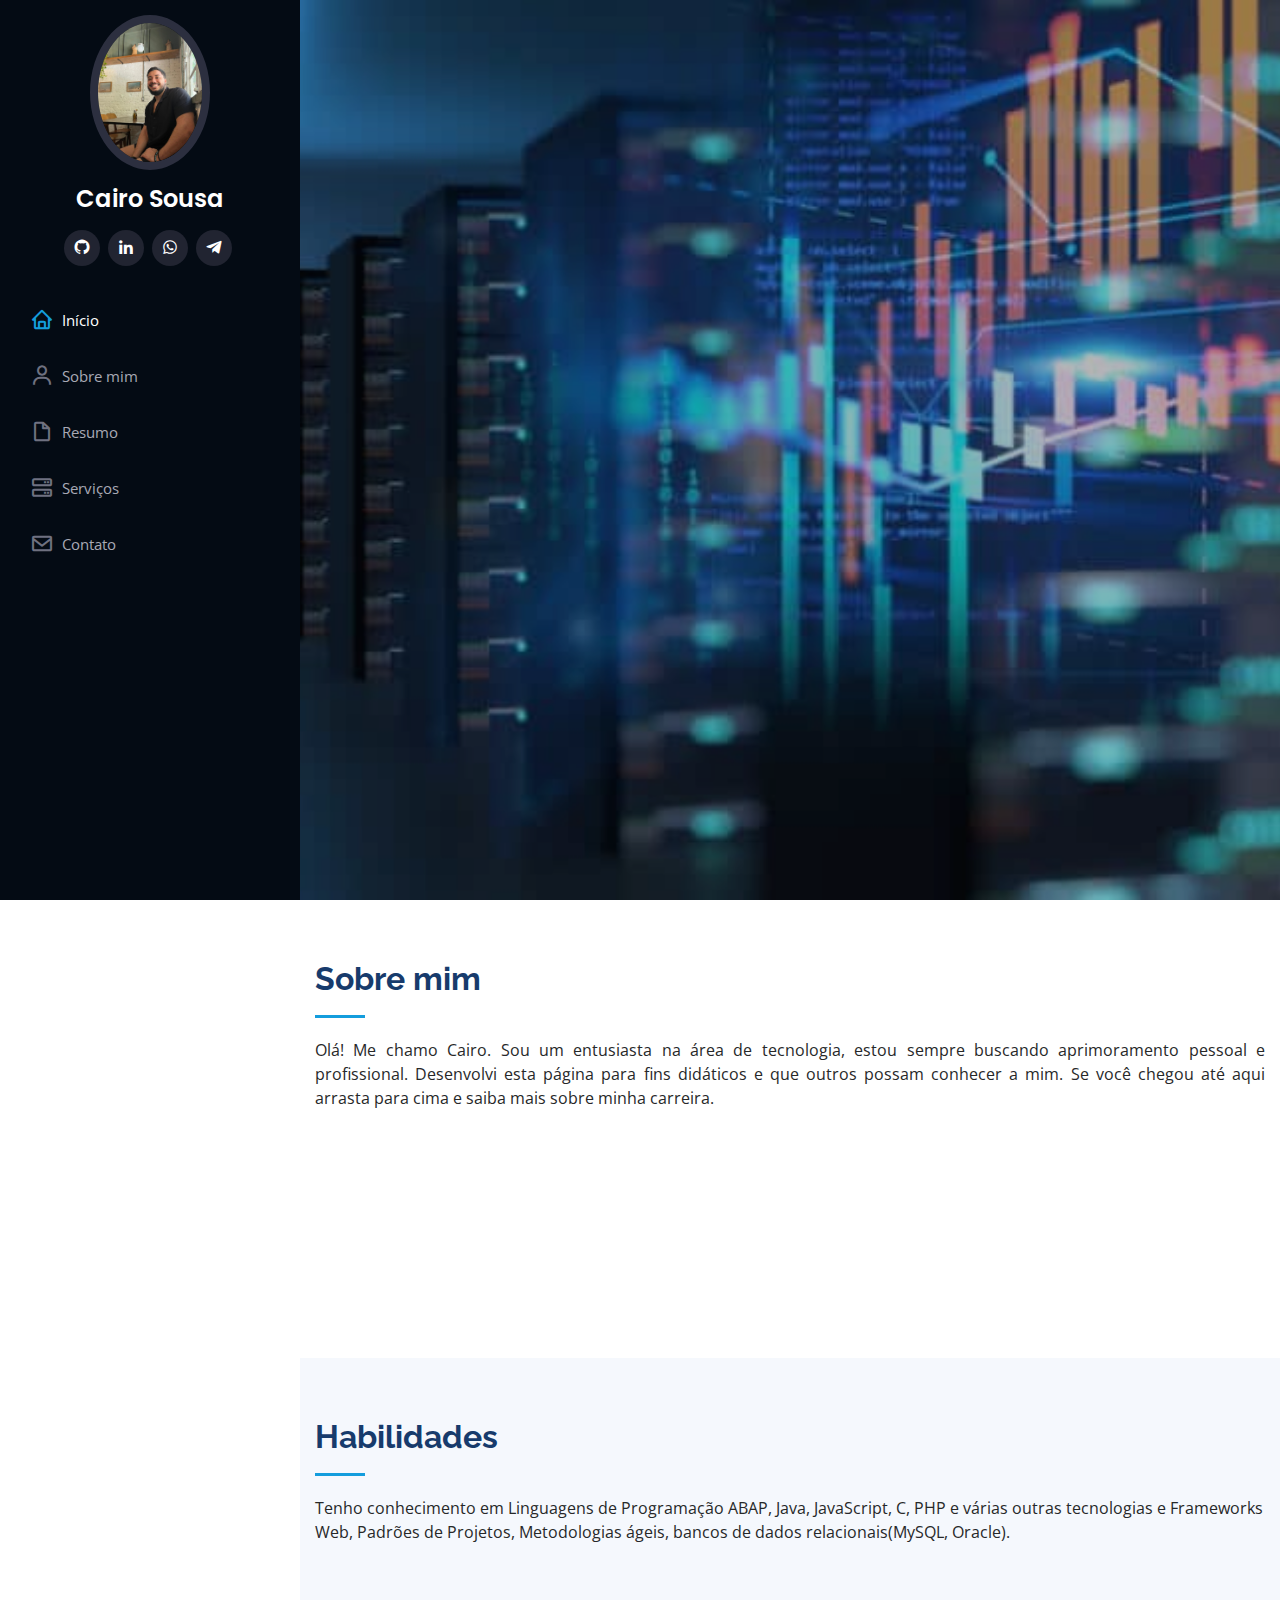
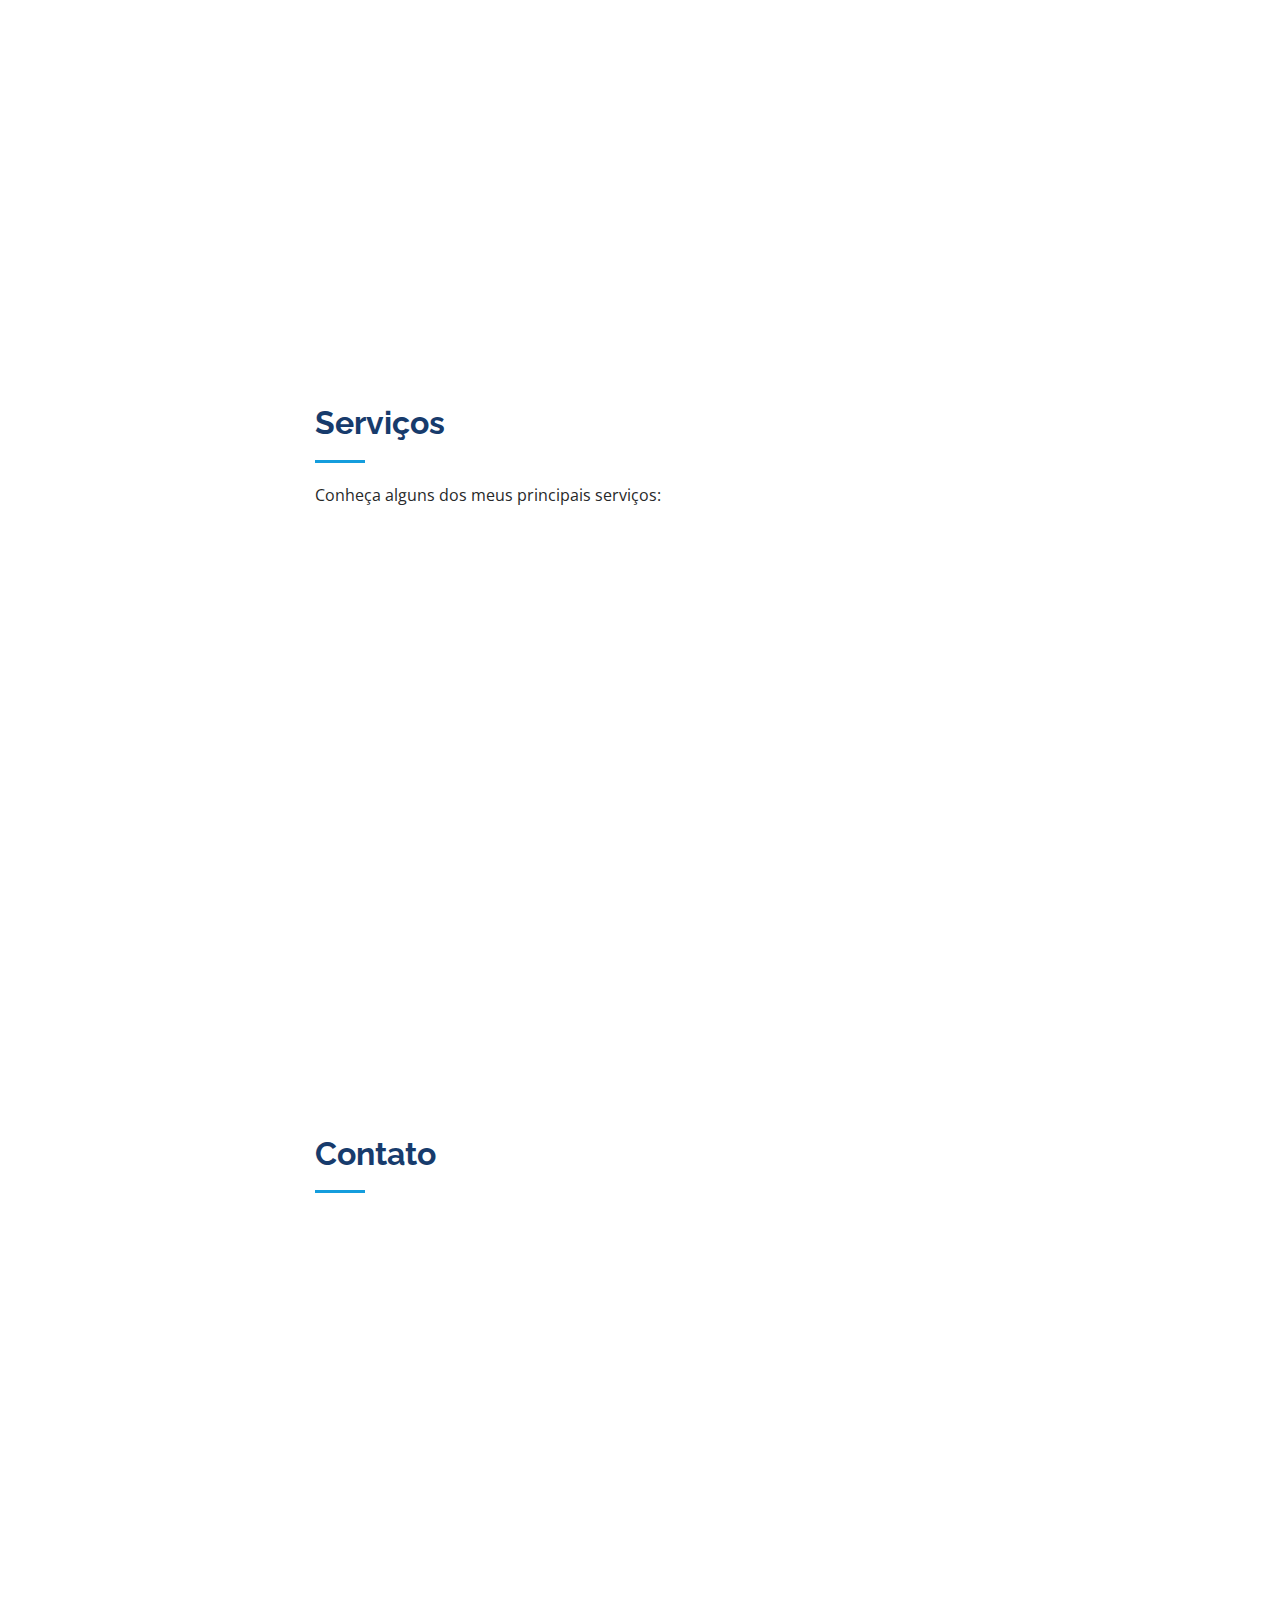
<file: index.html>
<!DOCTYPE html>
<html lang="pt-br">

<head>
  <meta charset="utf-8">
  <meta content="width=device-width, initial-scale=1.0" name="viewport">

  <title>Cairo Sousa</title>
  <meta content="" name="description">
  <meta content="" name="keywords">

  <!-- Favicons -->
  <link href="assets/img/iconAvatar.png" rel="icon">

  <!-- Google Fonts -->
  <link href="https://fonts.googleapis.com/css?family=Open+Sans:300,300i,400,400i,600,600i,700,700i|Raleway:300,300i,400,400i,500,500i,600,600i,700,700i|Poppins:300,300i,400,400i,500,500i,600,600i,700,700i" rel="stylesheet">

  <!-- Vendor CSS Files -->
  <link href="assets/vendor/bootstrap/css/bootstrap.min.css" rel="stylesheet">
  <link href="assets/vendor/icofont/icofont.min.css" rel="stylesheet">
  <link href="assets/vendor/boxicons/css/boxicons.min.css" rel="stylesheet">
  <link href="assets/vendor/venobox/venobox.css" rel="stylesheet">
  <link href="assets/vendor/owl.carousel/assets/owl.carousel.min.css" rel="stylesheet">
  <link href="assets/vendor/aos/aos.css" rel="stylesheet">

  <!-- Template Main CSS File -->
  <link href="assets/css/style.css" rel="stylesheet">

</head>

<body>
  <!-- ======= Mobile nav toggle button ======= -->
  <button type="button" class="mobile-nav-toggle d-xl-none"><i class="icofont-navigation-menu"></i></button>

  <!-- ======= Header ======= -->
  <header id="header">
    <div class="d-flex flex-column">
      <div class="profile">
        <img src="assets/img/about.jpeg" alt="" class="img-fluid rounded-circle">
        <h1 class="text-light"><a href="index.html">Cairo Sousa</a></h1>
        <div class="social-links mt-3 text-center">
          <a href="https://github.com/cairosousasilva" class="github" target="_blank"><i class="bx bxl-github"></i></a>
          <a href="https://www.linkedin.com/in/cairo-sousa-12767011b" class="linkedin" target="_blank"><i class="bx bxl-linkedin"></i></a>
          <a href="https://api.whatsapp.com/send?phone=5581997594301&text=sua%20mensagem" class="whatsapp" target="_blank"><i class="bx bxl-whatsapp"></i></a>
          <a href="https://t.me/cairosousa" class="telegram"><i class="bx bxl-telegram"></i></a>
        </div>
      </div>

      <nav class="nav-menu">
        <ul>
          <li class="active"><a href="#hero"><i class="bx bx-home"></i> <span>Início</span></a></li>
          <li><a href="#about"><i class="bx bx-user"></i> <span>Sobre mim</span></a></li>
          <li><a href="#resume"><i class="bx bx-file-blank"></i> <span>Resumo</span></a></li>
          <!--
          <li><a href="#portfolio"><i class="bx bx-book-content"></i> Portfolio</a></li>
          -->
          <li><a href="#services"><i class="bx bx-server"></i>Serviços</a></li>
          <li><a href="#contact"><i class="bx bx-envelope"></i>Contato</a></li>
        </ul>
      </nav><!-- .nav-menu -->
      <button type="button" class="mobile-nav-toggle d-xl-none"><i class="icofont-navigation-menu"></i></button>
    </div>
  </header><!-- End Header -->

  <!-- ======= Hero Section ======= -->
  <section id="hero" class="d-flex flex-column justify-content-center align-items-center">
    <div class="hero-container" data-aos="fade-in">
      <h1>Cairo Sousa</h1>
      <p>Sou um <span class="typed" data-typed-items="Profissional de T. I"></span></p>
    </div>
  </section><!-- End Hero -->

  <main id="main">

    <!-- ======= About Section ======= -->
    <section id="about" class="about">
      <div class="container">
        <div class="section-title">
          <h2>Sobre mim</h2>
          <p class="text-justify">Olá! Me chamo Cairo. Sou um entusiasta na área de tecnologia, estou sempre buscando aprimoramento pessoal e profissional.
            Desenvolvi esta página para fins didáticos e que outros possam conhecer a mim. Se você chegou até aqui arrasta para cima e saiba mais sobre
            minha carreira.   
            </p>
        </div>

        <div class="row">
          <!--
          <div class="col-lg-4" data-aos="fade-right">
            <img src="assets/img/profile-img.jpg" class="img-fluid" alt="">
          </div>
          -->
          <div class="col-lg-8 pt-4 pt-lg-0 content" data-aos="fade-left">
            <h3>Desenvolvedor &amp; Consultor SAP ABAP </h3>
            <!--
            <p class="font-italic">
              Descrição
            </p>
            -->
            <div class="row">
              <div class="col-lg-6">
                <ul>
                  <li><i class="icofont-rounded-right"></i> <strong>Website:</strong> <a href="https://cairosousasilva.github.io/">Cairo Sousa</a></li>
                  <li><i class="icofont-rounded-right"></i> <strong>Whatsapp:</strong> (81) 9 9759-4301</li>
                  <li><i class="icofont-rounded-right"></i> <strong>Cidade:</strong> Recife - PE</li>
                </ul>
              </div>
              <div class="col-lg-6">
                <ul>
                  <li><i class="icofont-rounded-right"></i> <strong>Idade:</strong> 27 </li>
                  <li><i class="icofont-rounded-right"></i> <strong>E-mail:</strong> cairosousa97@gmail.com </li>
                </ul>
              </div>
            </div>
          </div>
        </div>
      </div>
    </section><!-- End About Section -->

    <!-- ======= Facts Section ======= 
    <section id="facts" class="facts">
      <div class="container">

        <div class="section-title">
          <h2>Facts</h2>
          <p>Magnam dolores commodi suscipit. Necessitatibus eius consequatur ex aliquid fuga eum quidem. Sit sint consectetur velit. Quisquam quos quisquam cupiditate. Et nemo qui impedit suscipit alias ea. Quia fugiat sit in iste officiis commodi quidem hic quas.</p>
        </div>

        <div class="row no-gutters">

          <div class="col-lg-3 col-md-6 d-md-flex align-items-md-stretch" data-aos="fade-up">
            <div class="count-box">
              <i class="icofont-simple-smile"></i>
              <span data-toggle="counter-up">232</span>
              <p><strong>Happy Clients</strong> consequuntur quae</p>
            </div>
          </div>

          <div class="col-lg-3 col-md-6 d-md-flex align-items-md-stretch" data-aos="fade-up" data-aos-delay="100">
            <div class="count-box">
              <i class="icofont-document-folder"></i>
              <span data-toggle="counter-up">521</span>
              <p><strong>Projects</strong> adipisci atque cum quia aut</p>
            </div>
          </div>

          <div class="col-lg-3 col-md-6 d-md-flex align-items-md-stretch" data-aos="fade-up" data-aos-delay="200">
            <div class="count-box">
              <i class="icofont-live-support"></i>
              <span data-toggle="counter-up">1,463</span>
              <p><strong>Hours Of Support</strong> aut commodi quaerat</p>
            </div>
          </div>

          <div class="col-lg-3 col-md-6 d-md-flex align-items-md-stretch" data-aos="fade-up" data-aos-delay="300">
            <div class="count-box">
              <i class="icofont-users-alt-5"></i>
              <span data-toggle="counter-up">15</span>
              <p><strong>Hard Workers</strong> rerum asperiores dolor</p>
            </div>
          </div>

        </div>

      </div>
    </section> End Facts Section -->

    <!-- ======= Skills Section ======= -->
    <section id="skills" class="skills section-bg">
      <div class="container">

        <div class="section-title">
          <h2>Habilidades</h2>
          <p>Tenho conhecimento em Linguagens de Programação ABAP, Java, JavaScript, C,
            PHP e várias outras tecnologias e Frameworks Web, Padrões de Projetos, Metodologias ágeis, 
            bancos de dados relacionais(MySQL, Oracle).</p>
        </div>

      </div>
    </section>

    <!-- ======= Resume Section ======= -->
    <section id="resume" class="resume">
      <div class="container">

        <div class="section-title">
          <h2>Resumo</h2>
        </div>
        <div class="row">
          <div class="col-lg-6" data-aos="fade-up">
            <h3 class="resume-title">Sumário</h3>
            <div class="resume-item pb-0">
              <h4>Cairo Sousa</h4>
              <p><em>Sou um profissional na área de tecnologia com mais de 5 anos de experiência </em></p>
              <ul>
                <li>Recife - PE</li>
                <li>(81) 9 9759-4301</li>
                <li>cairosousa97@gmail.com</li>
              </ul>
            </div>
          
            <h3 class="resume-title">Formação</h3>
            <div class="resume-item">
              <h4>Técnico em Informática para Internet</h4>
              <h5>2016 - 2018</h5>
              <p><em>IFPE, Campus Jaboatão dos Guararapes - PE</em></p>
              <p>O Técnico em Informática para Internet desenvolve programas de 
                computador para Internet, desenvolve e realiza a manutenção de sites e 
                portais na Internet e na intranet. É o profissional com competência para planejar, 
                criar, produzir e implementar aplicações web, desenvolvendo páginas estáticas, dinâmicas e 
                interativas.
              </p>
            </div>
            <div class="resume-item">
              <h4>Tecnólogo em Análise e Desenvolvimento de Sistemas</h4>
              <h5>2020 - 2022</h5>
              <p><em>ESTÁCIO, Recife - PE</em></p>
              <p>O Analista de sistemas é um profissional habilitado para planejar e desenvolver todas as etapas de um sistema,
                seja um E-commerce, WebSite, ERP dentre outros. Etapas que incluem a definição de metodologias que serão aplicadas
                durante o processo criativo, análise de requisitos solicitados pelo cliente, fase de testes e manutenção futura.
              </p>
            </div>
          </div>
          <div class="col-lg-6" data-aos="fade-up" data-aos-delay="100">
            <h3 class="resume-title">Experiência Profissional</h3>
            <div class="resume-item">
              <h4>Analista Sênior | SAP ABAP Development Consultant</h4>
              <h5>2023 - 2025</h5>
              <p><em>NTT DATA Europe & Latam, unidade Recife - PE </em></p>
              <ul>
                <li>Atuando como desenvolvedor sênior em projetos do setor de Utilities - CCS/IS-U. Foco em implementação/melhorias do S/4HANA e ECC. </li><br>
                <li>Trabalhando como Analista de Conhecimento Específico de Soluções em desenvolvimento de Reports, RFC’s, melhorias em Workflow, EXIT’s, BADI’s, SMARTFORMS dentre outros. 
                  Criação de documentação técnica, análise e estimativas de novos desenvolvimentos, correção de erros, atuando em projetos de AMS, responsável técnico em homologação de projetos, dando suporte a outros membros de equipe tanto tecnicamente como interpessoal. </li><br>
                <li>Alguns projetos que atuei foram NEOENERGIA, CPFL, ENEL, AUDI e etc.</li>
              </ul>
              <h4>Analista Pleno | SAP ABAP Development Consultant</h4>
              <h5>2022 - 2023</h5>
              <p><em>DXC Technology, unidade Recife - PE </em></p>
              <ul>
                <li>Atuando como desenvolvedor no projeto COPASA(Companhia de Saneamento de Minas Gerais). Foco do projeto em implementação do S/4HANA e migração do ECC para o S/4HANA ISU-CCS. Atuando em módulos GLE, SD, FI, MM dentre outros.</li><br>
                <li>Tecnologias que trabalhei durante esse período foram Workflow, Fiori Elements, OData, CBO, CDS, Fiorização de transações GUI, aplicativos Fiori, codificação em abap 7.4 e CRM WEB.</li>
              </ul>
              <h4>Analista Pleno | SAP ABAP Development Consultant</h4>
              <h5>2021 - 2021</h5>
              <p><em>SPRO IT Solutions, unidade Curitiba - PR </em></p>
              <ul>
                <li>Atuação com enfoque em empresas do agronegócio, no setor de desenvolvimento/suporte para o SAP ECC e S/4HANA usando a linguagem ABAP. Principais módulos que trabalhei MM, SD, FI, FICA, CO dentre outros.</li><br>
                <li>Principais atividades:</li></n><br>
                <li>Desenvolver correções, melhorias, criação de programas ou funções.</li>
                <li>Análise de erros (DEBUG).</li>
                <li>Conhecimento técnico em Report's, Online/Module Pool, Interfaces, Enhancements, Exits, RFC’s , BADI’s, BAPI’s, WorkFlow, Web-Client, CRM IS-U, PI/PO, ALV, SM30, SAP NOTE, SHDB, Batch Input, SMARTFORMS, SAPSCRIPT, ABAP OO.</li>
                <li>Utilizando ferramentas de monitoramento de chamados como SOLMAN e etc.</li>
                <li>Atuando em atividades de engenharia de software que incluem análise de requisitos, criação de especificações, geração de desenhos técnicos de soluções, estimando mudanças e desenvolvimento de novas funcionalidades, garantia e manutenção da qualidade, aplicação de testes unitários dentre outras.</li>
                <li>Atuando como suporte/shadow para com membros do time, tanto na parte técnica como interpessoal.</li>
                <li>Alguns dos projetos de clientes que atuei:</li><br>
                <li>CVALE</li>
                <li>CASTROLANDA</li>
                <li>MULTILOG</li>
                <li>IMCOPA</li>

              </ul>
              <h4>Analista Júnior | Associate Software Engineering SAP ABAP</h4>
              <h5>2019 - 2021</h5>
              <p><em>Accenture Brasil, unidade Recife - PE </em></p>
              <ul>
                <li>Suporte e desenvolvimento de soluções voltadas para o SAP versão ECC 6.0 usando a linguagem ABAP. Atuando em módulos como
                   CRM, MM, SD, FI, CCS, HR, WM, FAT, FICA dentre outros.</li><br>
                <li>Principais atividades:</li></n><br>
                <li>Desenvolver correções, melhorias, criação de programas ou funções.</li>
                <li>Análise de erros (DEBUG).</li>
                <li>Conhecimento técnico em Report's, Online/Module Pool, Interfaces, Enhancements, Exits, RFC’s , BADI’s, BAPI’s, WorkFlow, Web-Client, CRM IS-U, PI/PO, ALV, SM30, SAP NOTE, SHDB, Batch Input.</li>
                <li>Utilizando ferramentas de monitoramento de chamados como SharePoint (Ticket Management), TimeSheet, Jira (Timekeeping), Service Now e 0800Net (Portal SOTREQ).</li>
                <li>Atuando em projetos que utilizavam metodologias ágeis como Scrum, XP e outras.</li>
                <li>Atuando em atividades de engenharia de software que incluem análise de requisitos, criação de especificações e documentos de projeto, geração de desenhos técnicos de soluções,
                   estimando mudanças e desenvolvimento de novas funcionalidades, garantia e manutenção da qualidade, aplicação de testes unitários dentre outras.</li><br>
                <li> Projetos de clientes que atuei:</li><br>
                <li>COMGÁS (Companhia de gás do estado de São Paulo)</li>
                <li>RAÍZEN (Empresa integrada de produção energética nos setores açúcar e etanol)</li>
                <li>EDP (Energias de Portugal distribuição e comercialização de eletricidade e gás)</li>
                <li>EQUATORIAL (Fornecedor de energia elétrica dos estados Maranhão e Pará)</li>
                <li>SOTREQ (Fornecedor de equipamentos industriais)</li>
              </ul>
            </div>
            <!--
            <div class="resume-item">
              <h4>Graphic design specialist</h4>
              <h5>2017 - 2018</h5>
              <p><em>Stepping Stone Advertising, New York, NY</em></p>
              <ul>
                <li>Developed numerous marketing programs (logos, brochures,infographics, presentations, and advertisements).</li>
                <li>Managed up to 5 projects or tasks at a given time while under pressure</li>
                <li>Recommended and consulted with clients on the most appropriate graphic design</li>
                <li>Created 4+ design presentations and proposals a month for clients and account managers</li>
              </ul>
            </div>
            -->
          </div>
        </div>

      </div>
    </section><!-- End Resume Section -->

    <!-- ======= Portfolio Section ======= 
    <section id="portfolio" class="portfolio section-bg">
      <div class="container">

        <div class="section-title">
          <h2>Portfolio</h2>
          <p>Magnam dolores commodi suscipit. Necessitatibus eius consequatur ex aliquid fuga eum quidem. Sit sint consectetur velit. Quisquam quos quisquam cupiditate. Et nemo qui impedit suscipit alias ea. Quia fugiat sit in iste officiis commodi quidem hic quas.</p>
        </div>

        <div class="row" data-aos="fade-up">
          <div class="col-lg-12 d-flex justify-content-center">
            <ul id="portfolio-flters">
              <li data-filter="*" class="filter-active">All</li>
              <li data-filter=".filter-app">App</li>
              <li data-filter=".filter-card">Card</li>
              <li data-filter=".filter-web">Web</li>
            </ul>
          </div>
        </div>

        <div class="row portfolio-container" data-aos="fade-up" data-aos-delay="100">

          <div class="col-lg-4 col-md-6 portfolio-item filter-app">
            <div class="portfolio-wrap">
              <img src="assets/img/portfolio/portfolio-1.jpg" class="img-fluid" alt="">
              <div class="portfolio-links">
                <a href="assets/img/portfolio/portfolio-1.jpg" data-gall="portfolioGallery" class="venobox" title="App 1"><i class="bx bx-plus"></i></a>
                <a href="portfolio-details.html" title="More Details"><i class="bx bx-link"></i></a>
              </div>
            </div>
          </div>

          <div class="col-lg-4 col-md-6 portfolio-item filter-web">
            <div class="portfolio-wrap">
              <img src="assets/img/portfolio/portfolio-2.jpg" class="img-fluid" alt="">
              <div class="portfolio-links">
                <a href="assets/img/portfolio/portfolio-2.jpg" data-gall="portfolioGallery" class="venobox" title="Web 3"><i class="bx bx-plus"></i></a>
                <a href="portfolio-details.html" title="More Details"><i class="bx bx-link"></i></a>
              </div>
            </div>
          </div>

          <div class="col-lg-4 col-md-6 portfolio-item filter-app">
            <div class="portfolio-wrap">
              <img src="assets/img/portfolio/portfolio-3.jpg" class="img-fluid" alt="">
              <div class="portfolio-links">
                <a href="assets/img/portfolio/portfolio-3.jpg" data-gall="portfolioGallery" class="venobox" title="App 2"><i class="bx bx-plus"></i></a>
                <a href="portfolio-details.html" title="More Details"><i class="bx bx-link"></i></a>
              </div>
            </div>
          </div>

          <div class="col-lg-4 col-md-6 portfolio-item filter-card">
            <div class="portfolio-wrap">
              <img src="assets/img/portfolio/portfolio-4.jpg" class="img-fluid" alt="">
              <div class="portfolio-links">
                <a href="assets/img/portfolio/portfolio-4.jpg" data-gall="portfolioGallery" class="venobox" title="Card 2"><i class="bx bx-plus"></i></a>
                <a href="portfolio-details.html" title="More Details"><i class="bx bx-link"></i></a>
              </div>
            </div>
          </div>

          <div class="col-lg-4 col-md-6 portfolio-item filter-web">
            <div class="portfolio-wrap">
              <img src="assets/img/portfolio/portfolio-5.jpg" class="img-fluid" alt="">
              <div class="portfolio-links">
                <a href="assets/img/portfolio/portfolio-5.jpg" data-gall="portfolioGallery" class="venobox" title="Web 2"><i class="bx bx-plus"></i></a>
                <a href="portfolio-details.html" title="More Details"><i class="bx bx-link"></i></a>
              </div>
            </div>
          </div>

          <div class="col-lg-4 col-md-6 portfolio-item filter-app">
            <div class="portfolio-wrap">
              <img src="assets/img/portfolio/portfolio-6.jpg" class="img-fluid" alt="">
              <div class="portfolio-links">
                <a href="assets/img/portfolio/portfolio-6.jpg" data-gall="portfolioGallery" class="venobox" title="App 3"><i class="bx bx-plus"></i></a>
                <a href="portfolio-details.html" title="More Details"><i class="bx bx-link"></i></a>
              </div>
            </div>
          </div>

          <div class="col-lg-4 col-md-6 portfolio-item filter-card">
            <div class="portfolio-wrap">
              <img src="assets/img/portfolio/portfolio-7.jpg" class="img-fluid" alt="">
              <div class="portfolio-links">
                <a href="assets/img/portfolio/portfolio-7.jpg" data-gall="portfolioGallery" class="venobox" title="Card 1"><i class="bx bx-plus"></i></a>
                <a href="portfolio-details.html" title="More Details"><i class="bx bx-link"></i></a>
              </div>
            </div>
          </div>

          <div class="col-lg-4 col-md-6 portfolio-item filter-card">
            <div class="portfolio-wrap">
              <img src="assets/img/portfolio/portfolio-8.jpg" class="img-fluid" alt="">
              <div class="portfolio-links">
                <a href="assets/img/portfolio/portfolio-8.jpg" data-gall="portfolioGallery" class="venobox" title="Card 3"><i class="bx bx-plus"></i></a>
                <a href="portfolio-details.html" title="More Details"><i class="bx bx-link"></i></a>
              </div>
            </div>
          </div>

          <div class="col-lg-4 col-md-6 portfolio-item filter-web">
            <div class="portfolio-wrap">
              <img src="assets/img/portfolio/portfolio-9.jpg" class="img-fluid" alt="">
              <div class="portfolio-links">
                <a href="assets/img/portfolio/portfolio-9.jpg" data-gall="portfolioGallery" class="venobox" title="Web 3"><i class="bx bx-plus"></i></a>
                <a href="portfolio-details.html" title="More Details"><i class="bx bx-link"></i></a>
              </div>
            </div>
          </div>

        </div>

      </div>
    </section> End Portfolio Section -->

    <!-- ======= Services Section ======= -->
    <section id="services" class="services">
      <div class="container">

        <div class="section-title">
          <h2>Serviços</h2>
          <p>Conheça alguns dos meus principais serviços:</p>
        </div>

        <div class="row">
          <div class="col-lg-4 col-md-6 icon-box" data-aos="fade-up">
            <div class="icon"><i class="icofont-black-board"></i></div>
            <h4 class="title"><a href="javascript:void(0)">Aulas de Informática</a></h4>
            <p class="description">Aprenda informática básica de um jeito simples, conhecendo os 
              principais conceitos procurados pelo mercado de trabalho, começando pelo uso do computador 
              de forma correta (Windows 10) a elaboração de planilhas (Excel), documentos padronizados (Word) e 
              apresentações (PowerPoint) surpreendentes.
            </p>
          </div>
          <div class="col-lg-4 col-md-6 icon-box" data-aos="fade-up" data-aos-delay="100">
            <div class="icon"><i class="icofont-settings-alt"></i></div>
            <h4 class="title"><a href="javascript:void(0)">Manutenção de Computadores</a></h4>
            <p class="description">Faço a retirada do computador (PC) na sua residência, empresa ou escritório, analiso e 
              conserto seu computador (PC) com rapidez e eficiência. Você também pode me trazer seu equipamento de informática 
              para fazer um orçamento sem compromisso e te ajudar a resolver os problemas que estão te atrasando no trabalho, 
              estudo ou lazer, pois sei que um computador lento e desatualizado, reduz a produtividade e também fica vulnerável a vírus.
            </p>
          </div>
          <div class="col-lg-4 col-md-6 icon-box" data-aos="fade-up" data-aos-delay="200">
            <div class="icon"><i class="icofont-wifi"></i></div>
            <h4 class="title"><a href="javascript:void(0)">Estruturação, Implantação e Manutenção de Rede de Computadores (PC) e Wirelesse/Wi-Fi (Sem fio)</a></h4>
            <p class="description">Analiso o ambiente, desenvolvo o projeto de estruturação dos cabos e layout dos computadores, oferecendo 
              vários benefícios como redução de erros e tempo perdido na parada do sistema ou internet por falta de uma rede bem estruturada.</p>
          </div>
          <!--
          <div class="col-lg-4 col-md-6 icon-box" data-aos="fade-up" data-aos-delay="300">
            <div class="icon"><i class="icofont-image"></i></div>
            <h4 class="title"><a href="">Magni Dolores</a></h4>
            <p class="description">Excepteur sint occaecat cupidatat non proident, sunt in culpa qui officia deserunt mollit anim id est laborum</p>
          </div>
          <div class="col-lg-4 col-md-6 icon-box" data-aos="fade-up" data-aos-delay="400">
            <div class="icon"><i class="icofont-settings"></i></div>
            <h4 class="title"><a href="">Nemo Enim</a></h4>
            <p class="description">At vero eos et accusamus et iusto odio dignissimos ducimus qui blanditiis praesentium voluptatum deleniti atque</p>
          </div>
          <div class="col-lg-4 col-md-6 icon-box" data-aos="fade-up" data-aos-delay="500">
            <div class="icon"><i class="icofont-tasks-alt"></i></div>
            <h4 class="title"><a href="">Eiusmod Tempor</a></h4>
            <p class="description">Et harum quidem rerum facilis est et expedita distinctio. Nam libero tempore, cum soluta nobis est eligendi</p>
          </div>
          -->
        </div>

      </div>
    </section><!-- End Services Section -->

    <!-- ======= Testimonials Section ======= 
    <section id="testimonials" class="testimonials section-bg">
      <div class="container">

        <div class="section-title">
          <h2>Testimonials</h2>
          <p>Magnam dolores commodi suscipit. Necessitatibus eius consequatur ex aliquid fuga eum quidem. Sit sint consectetur velit. Quisquam quos quisquam cupiditate. Et nemo qui impedit suscipit alias ea. Quia fugiat sit in iste officiis commodi quidem hic quas.</p>
        </div>

        <div class="owl-carousel testimonials-carousel">

          <div class="testimonial-item" data-aos="fade-up">
            <p>
              <i class="bx bxs-quote-alt-left quote-icon-left"></i>
              Proin iaculis purus consequat sem cure digni ssim donec porttitora entum suscipit rhoncus. Accusantium quam, ultricies eget id, aliquam eget nibh et. Maecen aliquam, risus at semper.
              <i class="bx bxs-quote-alt-right quote-icon-right"></i>
            </p>
            <img src="assets/img/testimonials/testimonials-1.jpg" class="testimonial-img" alt="">
            <h3>Saul Goodman</h3>
            <h4>Ceo &amp; Founder</h4>
          </div>

          <div class="testimonial-item" data-aos="fade-up" data-aos-delay="100">
            <p>
              <i class="bx bxs-quote-alt-left quote-icon-left"></i>
              Export tempor illum tamen malis malis eram quae irure esse labore quem cillum quid cillum eram malis quorum velit fore eram velit sunt aliqua noster fugiat irure amet legam anim culpa.
              <i class="bx bxs-quote-alt-right quote-icon-right"></i>
            </p>
            <img src="assets/img/testimonials/testimonials-2.jpg" class="testimonial-img" alt="">
            <h3>Sara Wilsson</h3>
            <h4>Designer</h4>
          </div>

          <div class="testimonial-item" data-aos="fade-up" data-aos-delay="200">
            <p>
              <i class="bx bxs-quote-alt-left quote-icon-left"></i>
              Enim nisi quem export duis labore cillum quae magna enim sint quorum nulla quem veniam duis minim tempor labore quem eram duis noster aute amet eram fore quis sint minim.
              <i class="bx bxs-quote-alt-right quote-icon-right"></i>
            </p>
            <img src="assets/img/testimonials/testimonials-3.jpg" class="testimonial-img" alt="">
            <h3>Jena Karlis</h3>
            <h4>Store Owner</h4>
          </div>

          <div class="testimonial-item" data-aos="fade-up" data-aos-delay="300">
            <p>
              <i class="bx bxs-quote-alt-left quote-icon-left"></i>
              Fugiat enim eram quae cillum dolore dolor amet nulla culpa multos export minim fugiat minim velit minim dolor enim duis veniam ipsum anim magna sunt elit fore quem dolore labore illum veniam.
              <i class="bx bxs-quote-alt-right quote-icon-right"></i>
            </p>
            <img src="assets/img/testimonials/testimonials-4.jpg" class="testimonial-img" alt="">
            <h3>Matt Brandon</h3>
            <h4>Freelancer</h4>
          </div>

          <div class="testimonial-item" data-aos="fade-up" data-aos-delay="400">
            <p>
              <i class="bx bxs-quote-alt-left quote-icon-left"></i>
              Quis quorum aliqua sint quem legam fore sunt eram irure aliqua veniam tempor noster veniam enim culpa labore duis sunt culpa nulla illum cillum fugiat legam esse veniam culpa fore nisi cillum quid.
              <i class="bx bxs-quote-alt-right quote-icon-right"></i>
            </p>
            <img src="assets/img/testimonials/testimonials-5.jpg" class="testimonial-img" alt="">
            <h3>John Larson</h3>
            <h4>Entrepreneur</h4>
          </div>

        </div>

      </div>
    </section>< End Testimonials Section -->

    <!-- ======= Contact Section ======= -->
    <section id="contact" class="contact">
      <div class="container">

        <div class="section-title">
          <h2>Contato</h2>
        </div>

        <div class="row" data-aos="fade-in">

          <div class="col-lg-5 d-flex align-items-stretch">
            <div class="info">
              <div class="address">
                <i class="icofont-google-map"></i>
                <h4>Localização:</h4>
                <p>Recife - PE</p>
              </div>

              <div class="email">
                <i class="icofont-envelope"></i>
                <h4>Email:</h4>
                <p>cairosousa97@gmail.com</p>
              </div>

              <div class="phone">
                <i class="icofont-phone"></i>
                <h4>Telefone Whatsapp:</h4>
                <p>81 9 9759-4301</p>
              </div>

              <iframe src="https://www.google.com/maps/embed?pb=!1m18!1m12!1m3!1d126418.20371993296!2d-35.00425722801928!3d-8.043305268928414!2m3!1f0!2f0!3f0!3m2!1i1024!2i768!4f13.1!3m3!1m2!1s0x7ab196f94e5408b%3A0xe5800ef782bde3a6!2sRecife%2C%20PE!5e0!3m2!1spt-BR!2sbr!4v1597706111377!5m2!1spt-BR!2sbr" frameborder="0" style="border:0; width: 100%; height: 290px;" allowfullscreen></iframe>
            </div>

          </div>
          <!--
          <div class="col-lg-7 mt-5 mt-lg-0 d-flex align-items-stretch">
            <form action="forms/contact.php" method="post" role="form" class="php-email-form">
              <div class="form-row">
                <div class="form-group col-md-6">
                  <label for="name">Your Name</label>
                  <input type="text" name="name" class="form-control" id="name" data-rule="minlen:4" data-msg="Please enter at least 4 chars" />
                  <div class="validate"></div>
                </div>
                <div class="form-group col-md-6">
                  <label for="name">Your Email</label>
                  <input type="email" class="form-control" name="email" id="email" data-rule="email" data-msg="Please enter a valid email" />
                  <div class="validate"></div>
                </div>
              </div>
              <div class="form-group">
                <label for="name">Subject</label>
                <input type="text" class="form-control" name="subject" id="subject" data-rule="minlen:4" data-msg="Please enter at least 8 chars of subject" />
                <div class="validate"></div>
              </div>
              <div class="form-group">
                <label for="name">Message</label>
                <textarea class="form-control" name="message" rows="10" data-rule="required" data-msg="Please write something for us"></textarea>
                <div class="validate"></div>
              </div>
              <div class="mb-3">
                <div class="loading">Loading</div>
                <div class="error-message"></div>
                <div class="sent-message">Your message has been sent. Thank you!</div>
              </div>
              <div class="text-center"><button type="submit">Send Message</button></div>
            </form>
          </div>
          -->
        </div>

      </div>
    </section><!-- End Contact Section -->

  </main><!-- End #main -->

  <!-- ======= Footer  
  <footer id="footer">
    <div class="container">
      <div class="credits">
        Desenvolvido por <a href="https://cairosousasilva.github.io/">Cairo Sousa</a>
      </div>
      <div class="copyright">
        &copy; Copyright <b><span>Todos os direitos reservados</span></b>
      </div>
    </div>
  </footer> 
  ======= End  Footer -->
  
  <a href="#" class="back-to-top"><i class="icofont-simple-up"></i></a>

  <!-- Vendor JS Files -->
  <script src="assets/vendor/jquery/jquery.min.js"></script>
  <script src="assets/vendor/bootstrap/js/bootstrap.bundle.min.js"></script>
  <script src="assets/vendor/jquery.easing/jquery.easing.min.js"></script>
  <script src="assets/vendor/php-email-form/validate.js"></script>
  <script src="assets/vendor/waypoints/jquery.waypoints.min.js"></script>
  <script src="assets/vendor/counterup/counterup.min.js"></script>
  <script src="assets/vendor/isotope-layout/isotope.pkgd.min.js"></script>
  <script src="assets/vendor/venobox/venobox.min.js"></script>
  <script src="assets/vendor/owl.carousel/owl.carousel.min.js"></script>
  <script src="assets/vendor/typed.js/typed.min.js"></script>
  <script src="assets/vendor/aos/aos.js"></script>

  <!-- Template Main JS File -->
  <script src="assets/js/main.js"></script>

</body>

</html>
</file>
<file: assets/vendor/venobox/venobox.css>
/* ------ venobox.css --------*/
.vbox-overlay *, .vbox-overlay *:before, .vbox-overlay *:after{
    -webkit-backface-visibility: hidden;
    -webkit-box-sizing:border-box;
    -moz-box-sizing:border-box;
    box-sizing:border-box;
}
.vbox-overlay * { 
    -webkit-backface-visibility: visible;
    backface-visibility: visible;
}
.vbox-overlay{
    display: -webkit-flex;
    display: flex;
    -webkit-flex-direction: column;
    flex-direction: column;
    -webkit-justify-content: center;
    justify-content: center;
    -webkit-align-items: center;
    align-items: center;
    position: fixed;
    left: 0;
    top: 0;
    bottom: 0;
    right: 0;
    z-index: 999999;
}

/* ----- navigation ----- */
.vbox-title{
    width: 100%;
    height: 40px;
    float: left;
    text-align: center;
    line-height: 28px;
    font-size: 12px;
    padding: 6px 50px;
    overflow: hidden;
    position: fixed;
    display: none;
    left: 0;
    z-index: 89;
}
.vbox-close{
    cursor: pointer;
    position: fixed;
    top: -1px;
    right: 0;
    width: 50px;
    height: 40px;
    padding: 6px;
    display: block;
    background-position:10px center;
    overflow: hidden;
    font-size: 24px;
    line-height: 1;
    text-align: center;
    z-index: 99;
}
.vbox-left{
    cursor: pointer;
    position: fixed;
    left: 0;
    height: 40px;
    overflow: hidden;
    line-height: 28px;
    font-size: 12px;
    z-index: 99;
    display: flex;
    align-items:center;
}
.vbox-num{
    display: inline-block;
    margin: 6px 0 6px 15px;
}
/* ----- Social share ----- */
.vbox-share{
    line-height: 28px;
    font-size: 12px;
    overflow: hidden;
    position: fixed;
    left: 0;
    z-index: 98;
    display: flex;
    align-items:center;
    justify-content: center;
    width: 100%;
    text-align: center;
}
.vbox-share svg{
    max-height: 28px;
    width: 28px;
    z-index: 10;
    margin-left: 12px;
    margin-top: 6px;
    margin-bottom: 6px;
    vertical-align: middle;
}


/* ----- navigation ARROWS ----- */
.vbox-next, .vbox-prev{
    position: fixed;
    top: 50%;
    margin-top: -15px;
    overflow: hidden;
    cursor: pointer;
    display: block;
    width: 45px;
    height: 45px;
    z-index: 99;
}
.vbox-next span, .vbox-prev span{
    position: relative;
    width: 20px;
    height: 20px;
    border: 2px solid transparent;
    border-top-color: #B6B6B6;
    border-right-color: #B6B6B6;
    text-indent: -100px;
    position: absolute;
    top: 8px;
    display: block;
}
.vbox-prev{
    left: 15px;
}
.vbox-next{
    right: 15px;
}
.vbox-prev span{
    left: 10px;
    -ms-transform: rotate(-135deg);
    -webkit-transform: rotate(-135deg);
    transform: rotate(-135deg);
}
.vbox-next span{
    -ms-transform: rotate(45deg);
    -webkit-transform: rotate(45deg);
    transform: rotate(45deg);
    right: 10px;
}
/* ------- inline window ------ */
.vbox-inline{
    width: 420px;
    height: 315px;
    height: 70vh;
    padding: 10px;
    background: #fff;
    margin: 0 auto;
    overflow: auto;
    text-align: left;
}
/* ------- Video & iFrames window ------ */
.venoframe{
    max-width: 100%;
    width: 100%;
    border: none;
    width: 100%;
    height: 260px;
    height: 70vh;
}
.venoframe.vbvid{
    height: 260px;
}
@media (min-width: 768px) {
    .venoframe, .vbox-inline{
        width: 90%;
        height: 360px;
        height: 70vh;
    }
    .venoframe.vbvid{
        width: 640px;
        height: 360px;
    }
}
@media (min-width: 992px) {
    .venoframe, .vbox-inline{
        max-width: 1200px;
        width: 80%;
        height: 540px;
        height: 70vh;
    }
    .venoframe.vbvid{
        width: 960px;
        height: 540px;
    }
}
/* 
Please do NOT edit this part! 
or at least read this note: http://i.imgur.com/7C0ws9e.gif
*/
.vbox-open{
    overflow: hidden;
}
.vbox-container{
    position: absolute;
    left: 0;
    right: 0;
    top: 0;
    bottom: 0;
    overflow-x: hidden;
    overflow-y: scroll;
    overflow-scrolling: touch;
    -webkit-overflow-scrolling: touch;
    z-index: 20;
    max-height: 100%;

}

.vbox-content{
    text-align: center;
    float: left;
    width: 100%;
    position: relative;
    overflow: hidden;
    padding: 20px 4%;
}
.vbox-container img{
    max-width: 100%;
    height: auto;
}
.vbox-figlio{
    box-shadow: 0 0 12px rgba(0,0,0,0.19), 0 6px 6px rgba(0,0,0,0.23);
    max-width: 100%;
    text-align: initial;
}
img.vbox-figlio{
    -webkit-user-select: none;
-khtml-user-select: none;
-moz-user-select: none;
-o-user-select: none;
user-select: none;
}
.vbox-content.swipe-left{
    margin-left: -200px !important;
}
.vbox-content.swipe-right{
    margin-left: 200px !important;
}
.vbox-animated{
    webkit-transition: margin 300ms ease-out;
    transition: margin 300ms ease-out;
}

/* ---------- preloader ----------
 * SPINKIT 
 * http://tobiasahlin.com/spinkit/
-------------------------------- */
.sk-double-bounce,.sk-rotating-plane{width:40px;height:40px;margin:40px auto}.sk-rotating-plane{background-color:#333;-webkit-animation:sk-rotatePlane 1.2s infinite ease-in-out;animation:sk-rotatePlane 1.2s infinite ease-in-out}@-webkit-keyframes sk-rotatePlane{0%{-webkit-transform:perspective(120px) rotateX(0) rotateY(0);transform:perspective(120px) rotateX(0) rotateY(0)}50%{-webkit-transform:perspective(120px) rotateX(-180.1deg) rotateY(0);transform:perspective(120px) rotateX(-180.1deg) rotateY(0)}100%{-webkit-transform:perspective(120px) rotateX(-180deg) rotateY(-179.9deg);transform:perspective(120px) rotateX(-180deg) rotateY(-179.9deg)}}@keyframes sk-rotatePlane{0%{-webkit-transform:perspective(120px) rotateX(0) rotateY(0);transform:perspective(120px) rotateX(0) rotateY(0)}50%{-webkit-transform:perspective(120px) rotateX(-180.1deg) rotateY(0);transform:perspective(120px) rotateX(-180.1deg) rotateY(0)}100%{-webkit-transform:perspective(120px) rotateX(-180deg) rotateY(-179.9deg);transform:perspective(120px) rotateX(-180deg) rotateY(-179.9deg)}}.sk-double-bounce{position:relative}.sk-double-bounce .sk-child{width:100%;height:100%;border-radius:50%;background-color:#333;opacity:.6;position:absolute;top:0;left:0;-webkit-animation:sk-doubleBounce 2s infinite ease-in-out;animation:sk-doubleBounce 2s infinite ease-in-out}.sk-chasing-dots .sk-child,.sk-spinner-pulse,.sk-three-bounce .sk-child{background-color:#333;border-radius:100%}.sk-double-bounce .sk-double-bounce2{-webkit-animation-delay:-1s;animation-delay:-1s}@-webkit-keyframes sk-doubleBounce{0%,100%{-webkit-transform:scale(0);transform:scale(0)}50%{-webkit-transform:scale(1);transform:scale(1)}}@keyframes sk-doubleBounce{0%,100%{-webkit-transform:scale(0);transform:scale(0)}50%{-webkit-transform:scale(1);transform:scale(1)}}.sk-wave{margin:40px auto;width:50px;height:40px;text-align:center;font-size:10px}.sk-wave .sk-rect{background-color:#333;height:100%;width:6px;display:inline-block;-webkit-animation:sk-waveStretchDelay 1.2s infinite ease-in-out;animation:sk-waveStretchDelay 1.2s infinite ease-in-out}.sk-wave .sk-rect1{-webkit-animation-delay:-1.2s;animation-delay:-1.2s}.sk-wave .sk-rect2{-webkit-animation-delay:-1.1s;animation-delay:-1.1s}.sk-wave .sk-rect3{-webkit-animation-delay:-1s;animation-delay:-1s}.sk-wave .sk-rect4{-webkit-animation-delay:-.9s;animation-delay:-.9s}.sk-wave .sk-rect5{-webkit-animation-delay:-.8s;animation-delay:-.8s}@-webkit-keyframes sk-waveStretchDelay{0%,100%,40%{-webkit-transform:scaleY(.4);transform:scaleY(.4)}20%{-webkit-transform:scaleY(1);transform:scaleY(1)}}@keyframes sk-waveStretchDelay{0%,100%,40%{-webkit-transform:scaleY(.4);transform:scaleY(.4)}20%{-webkit-transform:scaleY(1);transform:scaleY(1)}}.sk-wandering-cubes{margin:40px auto;width:40px;height:40px;position:relative}.sk-wandering-cubes .sk-cube{background-color:#333;width:10px;height:10px;position:absolute;top:0;left:0;-webkit-animation:sk-wanderingCube 1.8s ease-in-out -1.8s infinite both;animation:sk-wanderingCube 1.8s ease-in-out -1.8s infinite both}.sk-chasing-dots,.sk-spinner-pulse{width:40px;height:40px;margin:40px auto}.sk-wandering-cubes .sk-cube2{-webkit-animation-delay:-.9s;animation-delay:-.9s}@-webkit-keyframes sk-wanderingCube{0%{-webkit-transform:rotate(0);transform:rotate(0)}25%{-webkit-transform:translateX(30px) rotate(-90deg) scale(.5);transform:translateX(30px) rotate(-90deg) scale(.5)}50%{-webkit-transform:translateX(30px) translateY(30px) rotate(-179deg);transform:translateX(30px) translateY(30px) rotate(-179deg)}50.1%{-webkit-transform:translateX(30px) translateY(30px) rotate(-180deg);transform:translateX(30px) translateY(30px) rotate(-180deg)}75%{-webkit-transform:translateX(0) translateY(30px) rotate(-270deg) scale(.5);transform:translateX(0) translateY(30px) rotate(-270deg) scale(.5)}100%{-webkit-transform:rotate(-360deg);transform:rotate(-360deg)}}@keyframes sk-wanderingCube{0%{-webkit-transform:rotate(0);transform:rotate(0)}25%{-webkit-transform:translateX(30px) rotate(-90deg) scale(.5);transform:translateX(30px) rotate(-90deg) scale(.5)}50%{-webkit-transform:translateX(30px) translateY(30px) rotate(-179deg);transform:translateX(30px) translateY(30px) rotate(-179deg)}50.1%{-webkit-transform:translateX(30px) translateY(30px) rotate(-180deg);transform:translateX(30px) translateY(30px) rotate(-180deg)}75%{-webkit-transform:translateX(0) translateY(30px) rotate(-270deg) scale(.5);transform:translateX(0) translateY(30px) rotate(-270deg) scale(.5)}100%{-webkit-transform:rotate(-360deg);transform:rotate(-360deg)}}.sk-spinner-pulse{-webkit-animation:sk-pulseScaleOut 1s infinite ease-in-out;animation:sk-pulseScaleOut 1s infinite ease-in-out}@-webkit-keyframes sk-pulseScaleOut{0%{-webkit-transform:scale(0);transform:scale(0)}100%{-webkit-transform:scale(1);transform:scale(1);opacity:0}}@keyframes sk-pulseScaleOut{0%{-webkit-transform:scale(0);transform:scale(0)}100%{-webkit-transform:scale(1);transform:scale(1);opacity:0}}.sk-chasing-dots{position:relative;text-align:center;-webkit-animation:sk-chasingDotsRotate 2s infinite linear;animation:sk-chasingDotsRotate 2s infinite linear}.sk-chasing-dots .sk-child{width:60%;height:60%;display:inline-block;position:absolute;top:0;-webkit-animation:sk-chasingDotsBounce 2s infinite ease-in-out;animation:sk-chasingDotsBounce 2s infinite ease-in-out}.sk-chasing-dots .sk-dot2{top:auto;bottom:0;-webkit-animation-delay:-1s;animation-delay:-1s}@-webkit-keyframes sk-chasingDotsRotate{100%{-webkit-transform:rotate(360deg);transform:rotate(360deg)}}@keyframes sk-chasingDotsRotate{100%{-webkit-transform:rotate(360deg);transform:rotate(360deg)}}@-webkit-keyframes sk-chasingDotsBounce{0%,100%{-webkit-transform:scale(0);transform:scale(0)}50%{-webkit-transform:scale(1);transform:scale(1)}}@keyframes sk-chasingDotsBounce{0%,100%{-webkit-transform:scale(0);transform:scale(0)}50%{-webkit-transform:scale(1);transform:scale(1)}}.sk-three-bounce{margin:40px auto;width:80px;text-align:center}.sk-three-bounce .sk-child{width:20px;height:20px;display:inline-block;-webkit-animation:sk-three-bounce 1.4s ease-in-out 0s infinite both;animation:sk-three-bounce 1.4s ease-in-out 0s infinite both}.sk-circle .sk-child:before,.sk-fading-circle .sk-circle:before{display:block;border-radius:100%;content:'';background-color:#333}.sk-three-bounce .sk-bounce1{-webkit-animation-delay:-.32s;animation-delay:-.32s}.sk-three-bounce .sk-bounce2{-webkit-animation-delay:-.16s;animation-delay:-.16s}@-webkit-keyframes sk-three-bounce{0%,100%,80%{-webkit-transform:scale(0);transform:scale(0)}40%{-webkit-transform:scale(1);transform:scale(1)}}@keyframes sk-three-bounce{0%,100%,80%{-webkit-transform:scale(0);transform:scale(0)}40%{-webkit-transform:scale(1);transform:scale(1)}}.sk-circle{margin:40px auto;width:40px;height:40px;position:relative}.sk-circle .sk-child{width:100%;height:100%;position:absolute;left:0;top:0}.sk-circle .sk-child:before{margin:0 auto;width:15%;height:15%;-webkit-animation:sk-circleBounceDelay 1.2s infinite ease-in-out both;animation:sk-circleBounceDelay 1.2s infinite ease-in-out both}.sk-circle .sk-circle2{-webkit-transform:rotate(30deg);-ms-transform:rotate(30deg);transform:rotate(30deg)}.sk-circle .sk-circle3{-webkit-transform:rotate(60deg);-ms-transform:rotate(60deg);transform:rotate(60deg)}.sk-circle .sk-circle4{-webkit-transform:rotate(90deg);-ms-transform:rotate(90deg);transform:rotate(90deg)}.sk-circle .sk-circle5{-webkit-transform:rotate(120deg);-ms-transform:rotate(120deg);transform:rotate(120deg)}.sk-circle .sk-circle6{-webkit-transform:rotate(150deg);-ms-transform:rotate(150deg);transform:rotate(150deg)}.sk-circle .sk-circle7{-webkit-transform:rotate(180deg);-ms-transform:rotate(180deg);transform:rotate(180deg)}.sk-circle .sk-circle8{-webkit-transform:rotate(210deg);-ms-transform:rotate(210deg);transform:rotate(210deg)}.sk-circle .sk-circle9{-webkit-transform:rotate(240deg);-ms-transform:rotate(240deg);transform:rotate(240deg)}.sk-circle .sk-circle10{-webkit-transform:rotate(270deg);-ms-transform:rotate(270deg);transform:rotate(270deg)}.sk-circle .sk-circle11{-webkit-transform:rotate(300deg);-ms-transform:rotate(300deg);transform:rotate(300deg)}.sk-circle .sk-circle12{-webkit-transform:rotate(330deg);-ms-transform:rotate(330deg);transform:rotate(330deg)}.sk-circle .sk-circle2:before{-webkit-animation-delay:-1.1s;animation-delay:-1.1s}.sk-circle .sk-circle3:before{-webkit-animation-delay:-1s;animation-delay:-1s}.sk-circle .sk-circle4:before{-webkit-animation-delay:-.9s;animation-delay:-.9s}.sk-circle .sk-circle5:before{-webkit-animation-delay:-.8s;animation-delay:-.8s}.sk-circle .sk-circle6:before{-webkit-animation-delay:-.7s;animation-delay:-.7s}.sk-circle .sk-circle7:before{-webkit-animation-delay:-.6s;animation-delay:-.6s}.sk-circle .sk-circle8:before{-webkit-animation-delay:-.5s;animation-delay:-.5s}.sk-circle .sk-circle9:before{-webkit-animation-delay:-.4s;animation-delay:-.4s}.sk-circle .sk-circle10:before{-webkit-animation-delay:-.3s;animation-delay:-.3s}.sk-circle .sk-circle11:before{-webkit-animation-delay:-.2s;animation-delay:-.2s}.sk-circle .sk-circle12:before{-webkit-animation-delay:-.1s;animation-delay:-.1s}@-webkit-keyframes sk-circleBounceDelay{0%,100%,80%{-webkit-transform:scale(0);transform:scale(0)}40%{-webkit-transform:scale(1);transform:scale(1)}}@keyframes sk-circleBounceDelay{0%,100%,80%{-webkit-transform:scale(0);transform:scale(0)}40%{-webkit-transform:scale(1);transform:scale(1)}}.sk-cube-grid{width:40px;height:40px;margin:40px auto}.sk-cube-grid .sk-cube{width:33.33%;height:33.33%;background-color:#333;float:left;-webkit-animation:sk-cubeGridScaleDelay 1.3s infinite ease-in-out;animation:sk-cubeGridScaleDelay 1.3s infinite ease-in-out}.sk-cube-grid .sk-cube1{-webkit-animation-delay:.2s;animation-delay:.2s}.sk-cube-grid .sk-cube2{-webkit-animation-delay:.3s;animation-delay:.3s}.sk-cube-grid .sk-cube3{-webkit-animation-delay:.4s;animation-delay:.4s}.sk-cube-grid .sk-cube4{-webkit-animation-delay:.1s;animation-delay:.1s}.sk-cube-grid .sk-cube5{-webkit-animation-delay:.2s;animation-delay:.2s}.sk-cube-grid .sk-cube6{-webkit-animation-delay:.3s;animation-delay:.3s}.sk-cube-grid .sk-cube7{-webkit-animation-delay:0ms;animation-delay:0ms}.sk-cube-grid .sk-cube8{-webkit-animation-delay:.1s;animation-delay:.1s}.sk-cube-grid .sk-cube9{-webkit-animation-delay:.2s;animation-delay:.2s}@-webkit-keyframes sk-cubeGridScaleDelay{0%,100%,70%{-webkit-transform:scale3D(1,1,1);transform:scale3D(1,1,1)}35%{-webkit-transform:scale3D(0,0,1);transform:scale3D(0,0,1)}}@keyframes sk-cubeGridScaleDelay{0%,100%,70%{-webkit-transform:scale3D(1,1,1);transform:scale3D(1,1,1)}35%{-webkit-transform:scale3D(0,0,1);transform:scale3D(0,0,1)}}.sk-fading-circle{margin:40px auto;width:40px;height:40px;position:relative}.sk-fading-circle .sk-circle{width:100%;height:100%;position:absolute;left:0;top:0}.sk-fading-circle .sk-circle:before{margin:0 auto;width:15%;height:15%;-webkit-animation:sk-circleFadeDelay 1.2s infinite ease-in-out both;animation:sk-circleFadeDelay 1.2s infinite ease-in-out both}.sk-fading-circle .sk-circle2{-webkit-transform:rotate(30deg);-ms-transform:rotate(30deg);transform:rotate(30deg)}.sk-fading-circle .sk-circle3{-webkit-transform:rotate(60deg);-ms-transform:rotate(60deg);transform:rotate(60deg)}.sk-fading-circle .sk-circle4{-webkit-transform:rotate(90deg);-ms-transform:rotate(90deg);transform:rotate(90deg)}.sk-fading-circle .sk-circle5{-webkit-transform:rotate(120deg);-ms-transform:rotate(120deg);transform:rotate(120deg)}.sk-fading-circle .sk-circle6{-webkit-transform:rotate(150deg);-ms-transform:rotate(150deg);transform:rotate(150deg)}.sk-fading-circle .sk-circle7{-webkit-transform:rotate(180deg);-ms-transform:rotate(180deg);transform:rotate(180deg)}.sk-fading-circle .sk-circle8{-webkit-transform:rotate(210deg);-ms-transform:rotate(210deg);transform:rotate(210deg)}.sk-fading-circle .sk-circle9{-webkit-transform:rotate(240deg);-ms-transform:rotate(240deg);transform:rotate(240deg)}.sk-fading-circle .sk-circle10{-webkit-transform:rotate(270deg);-ms-transform:rotate(270deg);transform:rotate(270deg)}.sk-fading-circle .sk-circle11{-webkit-transform:rotate(300deg);-ms-transform:rotate(300deg);transform:rotate(300deg)}.sk-fading-circle .sk-circle12{-webkit-transform:rotate(330deg);-ms-transform:rotate(330deg);transform:rotate(330deg)}.sk-fading-circle .sk-circle2:before{-webkit-animation-delay:-1.1s;animation-delay:-1.1s}.sk-fading-circle .sk-circle3:before{-webkit-animation-delay:-1s;animation-delay:-1s}.sk-fading-circle .sk-circle4:before{-webkit-animation-delay:-.9s;animation-delay:-.9s}.sk-fading-circle .sk-circle5:before{-webkit-animation-delay:-.8s;animation-delay:-.8s}.sk-fading-circle .sk-circle6:before{-webkit-animation-delay:-.7s;animation-delay:-.7s}.sk-fading-circle .sk-circle7:before{-webkit-animation-delay:-.6s;animation-delay:-.6s}.sk-fading-circle .sk-circle8:before{-webkit-animation-delay:-.5s;animation-delay:-.5s}.sk-fading-circle .sk-circle9:before{-webkit-animation-delay:-.4s;animation-delay:-.4s}.sk-fading-circle .sk-circle10:before{-webkit-animation-delay:-.3s;animation-delay:-.3s}.sk-fading-circle .sk-circle11:before{-webkit-animation-delay:-.2s;animation-delay:-.2s}.sk-fading-circle .sk-circle12:before{-webkit-animation-delay:-.1s;animation-delay:-.1s}@-webkit-keyframes sk-circleFadeDelay{0%,100%,39%{opacity:0}40%{opacity:1}}@keyframes sk-circleFadeDelay{0%,100%,39%{opacity:0}40%{opacity:1}}.sk-folding-cube{margin:40px auto;width:40px;height:40px;position:relative;-webkit-transform:rotateZ(45deg);transform:rotateZ(45deg)}.sk-folding-cube .sk-cube{float:left;width:50%;height:50%;position:relative;-webkit-transform:scale(1.1);-ms-transform:scale(1.1);transform:scale(1.1)}.sk-folding-cube .sk-cube:before{content:'';position:absolute;top:0;left:0;width:100%;height:100%;background-color:#333;-webkit-animation:sk-foldCubeAngle 2.4s infinite linear both;animation:sk-foldCubeAngle 2.4s infinite linear both;-webkit-transform-origin:100% 100%;-ms-transform-origin:100% 100%;transform-origin:100% 100%}.sk-folding-cube .sk-cube2{-webkit-transform:scale(1.1) rotateZ(90deg);transform:scale(1.1) rotateZ(90deg)}.sk-folding-cube .sk-cube3{-webkit-transform:scale(1.1) rotateZ(180deg);transform:scale(1.1) rotateZ(180deg)}.sk-folding-cube .sk-cube4{-webkit-transform:scale(1.1) rotateZ(270deg);transform:scale(1.1) rotateZ(270deg)}.sk-folding-cube .sk-cube2:before{-webkit-animation-delay:.3s;animation-delay:.3s}.sk-folding-cube .sk-cube3:before{-webkit-animation-delay:.6s;animation-delay:.6s}.sk-folding-cube .sk-cube4:before{-webkit-animation-delay:.9s;animation-delay:.9s}@-webkit-keyframes sk-foldCubeAngle{0%,10%{-webkit-transform:perspective(140px) rotateX(-180deg);transform:perspective(140px) rotateX(-180deg);opacity:0}25%,75%{-webkit-transform:perspective(140px) rotateX(0);transform:perspective(140px) rotateX(0);opacity:1}100%,90%{-webkit-transform:perspective(140px) rotateY(180deg);transform:perspective(140px) rotateY(180deg);opacity:0}}@keyframes sk-foldCubeAngle{0%,10%{-webkit-transform:perspective(140px) rotateX(-180deg);transform:perspective(140px) rotateX(-180deg);opacity:0}25%,75%{-webkit-transform:perspective(140px) rotateX(0);transform:perspective(140px) rotateX(0);opacity:1}100%,90%{-webkit-transform:perspective(140px) rotateY(180deg);transform:perspective(140px) rotateY(180deg);opacity:0}}
</file>
<file: assets/css/style.css>
/*--------------------------------------------------------------
# General
--------------------------------------------------------------*/

body {
  font-family: "Open Sans", sans-serif;
  color: #272829;
}

a {
  color: #149ddd;
}

a:hover {
  color: #37b3ed;
  text-decoration: none;
}

h1, h2, h3, h4, h5, h6 {
  font-family: "Raleway", sans-serif;
}

/*--------------------------------------------------------------
# Back to top button
--------------------------------------------------------------*/
.back-to-top {
  position: fixed;
  display: none;
  width: 40px;
  height: 40px;
  border-radius: 50px;
  right: 15px;
  bottom: 15px;
  background: #149ddd;
  color: #fff;
  transition: display 0.5s ease-in-out;
  z-index: 99999;
}

.back-to-top i {
  font-size: 24px;
  position: absolute;
  top: 7px;
  left: 8px;
}

.back-to-top:hover {
  color: #fff;
  background: #2eafec;
  transition: background 0.2s ease-in-out;
}

/*--------------------------------------------------------------
# Header
--------------------------------------------------------------*/
#header {
  position: fixed;
  top: 0;
  left: 0;
  bottom: 0;
  width: 300px;
  transition: all ease-in-out 0.5s;
  z-index: 9997;
  transition: all 0.5s;
  padding: 0 15px;
  background: #040b14;
  overflow-y: auto;
}

#header .profile img {
  margin: 15px auto;
  display: block;
  width: 120px;
  border: 8px solid #2c2f3f;
}

#header .profile h1 {
  font-size: 24px;
  margin: 0;
  padding: 0;
  font-weight: 600;
  -moz-text-align-last: center;
  text-align-last: center;
  font-family: "Poppins", sans-serif;
}

#header .profile h1 a, #header .profile h1 a:hover {
  color: #fff;
  text-decoration: none;
}

#header .profile .social-links a {
  font-size: 18px;
  display: inline-block;
  background: #212431;
  color: #fff;
  line-height: 1;
  padding: 8px 0;
  margin-right: 4px;
  border-radius: 50%;
  text-align: center;
  width: 36px;
  height: 36px;
  transition: 0.3s;
}

#header .profile .social-links a:hover {
  background: #149ddd;
  color: #fff;
  text-decoration: none;
}

#main {
  margin-left: 300px;
}

@media (max-width: 1199px) {
  #header {
    left: -300px;
  }
  #main {
    margin-left: 0;
  }
}

/*--------------------------------------------------------------
# Navigation Menu
--------------------------------------------------------------*/
/* Desktop Navigation */
.nav-menu {
  padding-top: 30px;
}

.nav-menu * {
  margin: 0;
  padding: 0;
  list-style: none;
}

.nav-menu > ul > li {
  position: relative;
  white-space: nowrap;
}

.nav-menu a {
  display: flex;
  align-items: center;
  color: #a8a9b4;
  padding: 12px 15px;
  margin-bottom: 8px;
  transition: 0.3s;
  font-size: 15px;
}

.nav-menu a i {
  font-size: 24px;
  padding-right: 8px;
  color: #6f7180;
}

.nav-menu a:hover, .nav-menu .active > a, .nav-menu li:hover > a {
  text-decoration: none;
  color: #fff;
}

.nav-menu a:hover i, .nav-menu .active > a i, .nav-menu li:hover > a i {
  color: #149ddd;
}

/* Mobile Navigation */
.mobile-nav-toggle {
  position: fixed;
  right: 15px;
  top: 15px;
  z-index: 9998;
  border: 0;
  background: none;
  font-size: 24px;
  transition: all 0.4s;
  outline: none !important;
  line-height: 1;
  cursor: pointer;
  text-align: right;
}

.mobile-nav-toggle i {
  color: #149ddd;
}

.mobile-nav-active {
  overflow: hidden;
}

.mobile-nav-active #header {
  left: 0;
}

.mobile-nav-active .mobile-nav-toggle i {
  color: #fff;
}

/*--------------------------------------------------------------
# Hero Section
--------------------------------------------------------------*/
#hero {
  width: 100%;
  height: 100vh;
  background: url("../img/hero-bg.jpg") top center;
  background-size: cover;
}

#hero:before {
  content: "";
  background: rgba(5, 13, 24, 0.3);
  position: absolute;
  bottom: 0;
  top: 0;
  left: 0;
  right: 0;
  z-index: 1;
}

#hero .hero-container {
  position: relative;
  z-index: 2;
  min-width: 300px;
}

#hero h1 {
  margin: 0 0 10px 0;
  font-size: 64px;
  font-weight: 700;
  line-height: 56px;
  color: #fff;
}

#hero p {
  color: #fff;
  margin-bottom: 50px;
  font-size: 26px;
  font-family: "Poppins", sans-serif;
}

#hero p span {
  color: #fff;
  padding-bottom: 4px;
  letter-spacing: 1px;
  border-bottom: 3px solid #149ddd;
}

@media (min-width: 1024px) {
  #hero {
    background-attachment: fixed;
  }
}

@media (max-width: 768px) {
  #hero h1 {
    font-size: 28px;
    line-height: 36px;
  }
  #hero h2 {
    font-size: 18px;
    line-height: 24px;
    margin-bottom: 30px;
  }
}

/*--------------------------------------------------------------
# Sections General
--------------------------------------------------------------*/
section {
  padding: 60px 0;
  overflow: hidden;
}

.section-bg {
  background: #f5f8fd;
}

.section-title {
  padding-bottom: 30px;
}

.section-title h2 {
  font-size: 32px;
  font-weight: bold;
  margin-bottom: 20px;
  padding-bottom: 20px;
  position: relative;
  color: #173b6c;
}

.section-title h2::after {
  content: '';
  position: absolute;
  display: block;
  width: 50px;
  height: 3px;
  background: #149ddd;
  bottom: 0;
  left: 0;
}

.section-title p {
  margin-bottom: 0;
}

/*--------------------------------------------------------------
# About
--------------------------------------------------------------*/
.about .content h3 {
  font-weight: 700;
  font-size: 26px;
  color: #173b6c;
}

.about .content ul {
  list-style: none;
  padding: 0;
}

.about .content ul li {
  padding-bottom: 10px;
}

.about .content ul i {
  font-size: 20px;
  padding-right: 2px;
  color: #149ddd;
}

.about .content p:last-child {
  margin-bottom: 0;
}

/*--------------------------------------------------------------
# Facts
--------------------------------------------------------------*/
.facts {
  padding-bottom: 30px;
}

.facts .count-box {
  padding: 30px;
  width: 100%;
}

.facts .count-box i {
  display: block;
  font-size: 44px;
  color: #149ddd;
  float: left;
}

.facts .count-box span {
  font-size: 48px;
  line-height: 40px;
  display: block;
  font-weight: 700;
  color: #050d18;
  margin-left: 60px;
}

.facts .count-box p {
  padding: 15px 0 0 0;
  margin: 0 0 0 60px;
  font-family: "Raleway", sans-serif;
  font-size: 14px;
  color: #122f57;
}

.facts .count-box a {
  font-weight: 600;
  display: block;
  margin-top: 20px;
  color: #122f57;
  font-size: 15px;
  font-family: "Poppins", sans-serif;
  transition: ease-in-out 0.3s;
}

.facts .count-box a:hover {
  color: #1f5297;
}

/*--------------------------------------------------------------
# Akills
--------------------------------------------------------------*/
.skills .progress {
  height: 50px;
  display: block;
  background: none;
}

.skills .progress .skill {
  padding: 10px 0;
  margin: 0 0 6px 0;
  text-transform: uppercase;
  display: block;
  font-weight: 600;
  font-family: "Poppins", sans-serif;
  color: #050d18;
}

.skills .progress .skill .val {
  float: right;
  font-style: normal;
}

.skills .progress-bar-wrap {
  background: #dce8f8;
}

.skills .progress-bar {
  width: 1px;
  height: 10px;
  transition: .9s;
  background-color: #149ddd;
}

/*--------------------------------------------------------------
# Resume
--------------------------------------------------------------*/
.resume .resume-title {
  font-size: 26px;
  font-weight: 700;
  margin-top: 20px;
  margin-bottom: 20px;
  color: #050d18;
}

.resume .resume-item {
  padding: 0 0 20px 20px;
  margin-top: -2px;
  border-left: 2px solid #1f5297;
  position: relative;
}

.resume .resume-item h4 {
  line-height: 18px;
  font-size: 18px;
  font-weight: 600;
  text-transform: uppercase;
  font-family: "Poppins", sans-serif;
  color: #050d18;
  margin-bottom: 10px;
}

.resume .resume-item h5 {
  font-size: 16px;
  background: #e4edf9;
  padding: 5px 15px;
  display: inline-block;
  font-weight: 600;
  margin-bottom: 10px;
}

.resume .resume-item ul {
  padding-left: 20px;
}

.resume .resume-item ul li {
  padding-bottom: 10px;
}

.resume .resume-item:last-child {
  padding-bottom: 0;
}

.resume .resume-item::before {
  content: "";
  position: absolute;
  width: 16px;
  height: 16px;
  border-radius: 50px;
  left: -9px;
  top: 0;
  background: #fff;
  border: 2px solid #1f5297;
}

/*--------------------------------------------------------------
# Portfolio
--------------------------------------------------------------*/
.portfolio .portfolio-item {
  margin-bottom: 30px;
}

.portfolio #portfolio-flters {
  padding: 0;
  margin: 0 auto 35px auto;
  list-style: none;
  text-align: center;
  background: #fff;
  border-radius: 50px;
  padding: 2px 15px;
}

.portfolio #portfolio-flters li {
  cursor: pointer;
  display: inline-block;
  padding: 10px 15px 8px 15px;
  font-size: 14px;
  font-weight: 600;
  line-height: 1;
  text-transform: uppercase;
  color: #272829;
  margin-bottom: 5px;
  transition: all 0.3s ease-in-out;
}

.portfolio #portfolio-flters li:hover, .portfolio #portfolio-flters li.filter-active {
  color: #149ddd;
}

.portfolio #portfolio-flters li:last-child {
  margin-right: 0;
}

.portfolio .portfolio-wrap {
  transition: 0.3s;
  position: relative;
  overflow: hidden;
  z-index: 1;
}

.portfolio .portfolio-wrap::before {
  content: "";
  background: rgba(255, 255, 255, 0.5);
  position: absolute;
  left: 0;
  right: 0;
  top: 0;
  bottom: 0;
  transition: all ease-in-out 0.3s;
  z-index: 2;
  opacity: 0;
}

.portfolio .portfolio-wrap .portfolio-links {
  opacity: 1;
  left: 0;
  right: 0;
  bottom: -60px;
  z-index: 3;
  position: absolute;
  transition: all ease-in-out 0.3s;
  display: flex;
  justify-content: center;
}

.portfolio .portfolio-wrap .portfolio-links a {
  color: #fff;
  font-size: 28px;
  text-align: center;
  background: rgba(20, 157, 221, 0.75);
  transition: 0.3s;
  width: 50%;
}

.portfolio .portfolio-wrap .portfolio-links a:hover {
  background: rgba(20, 157, 221, 0.95);
}

.portfolio .portfolio-wrap .portfolio-links a + a {
  border-left: 1px solid #37b3ed;
}

.portfolio .portfolio-wrap:hover::before {
  top: 0;
  left: 0;
  right: 0;
  bottom: 0;
  opacity: 1;
}

.portfolio .portfolio-wrap:hover .portfolio-links {
  opacity: 1;
  bottom: 0;
}

/*--------------------------------------------------------------
# Services
--------------------------------------------------------------*/
.services .icon-box {
  margin-bottom: 20px;
}

.services .icon {
  float: left;
  display: flex;
  align-items: center;
  justify-content: center;
  width: 54px;
  height: 54px;
  background: #149ddd;
  border-radius: 50%;
  transition: 0.5s;
  border: 1px solid #149ddd;
}

.services .icon i {
  color: #fff;
  font-size: 24px;
}

.services .icon-box:hover .icon {
  background: #fff;
}

.services .icon-box:hover .icon i {
  color: #149ddd;
}

.services .title {
  margin-left: 80px;
  font-weight: 700;
  margin-bottom: 15px;
  font-size: 18px;
}

.services .title a {
  color: #343a40;
}

.services .title a:hover {
  color: #149ddd;
}

.services .description {
  margin-left: 80px;
  line-height: 24px;
  font-size: 14px;
}

/*--------------------------------------------------------------
# Testimonials
--------------------------------------------------------------*/
.testimonials .testimonial-item {
  box-sizing: content-box;
  text-align: center;
  min-height: 320px;
}

.testimonials .testimonial-item .testimonial-img {
  width: 90px;
  border-radius: 50%;
  margin: 0 auto;
}

.testimonials .testimonial-item h3 {
  font-size: 18px;
  font-weight: bold;
  margin: 10px 0 5px 0;
  color: #111;
}

.testimonials .testimonial-item h4 {
  font-size: 14px;
  color: #999;
  margin: 0;
}

.testimonials .testimonial-item .quote-icon-left, .testimonials .testimonial-item .quote-icon-right {
  color: #c3e8fa;
  font-size: 26px;
}

.testimonials .testimonial-item .quote-icon-left {
  display: inline-block;
  left: -5px;
  position: relative;
}

.testimonials .testimonial-item .quote-icon-right {
  display: inline-block;
  right: -5px;
  position: relative;
  top: 10px;
}

.testimonials .testimonial-item p {
  font-style: italic;
  margin: 0 15px 15px 15px;
  padding: 20px;
  background: #fff;
  position: relative;
  margin-bottom: 35px;
  border-radius: 6px;
  box-shadow: 0px 2px 15px rgba(0, 0, 0, 0.1);
}

.testimonials .testimonial-item p::after {
  content: "";
  width: 0;
  height: 0;
  border-top: 20px solid #fff;
  border-right: 20px solid transparent;
  border-left: 20px solid transparent;
  position: absolute;
  bottom: -20px;
  left: calc(50% - 20px);
}

.testimonials .owl-nav, .testimonials .owl-dots {
  margin-top: 5px;
  text-align: center;
}

.testimonials .owl-dot {
  display: inline-block;
  margin: 0 5px;
  width: 12px;
  height: 12px;
  border-radius: 50%;
  background-color: #ddd !important;
}

.testimonials .owl-dot.active {
  background-color: #149ddd !important;
}

@media (max-width: 767px) {
  .testimonials {
    margin: 30px 10px;
  }
}

/*--------------------------------------------------------------
# Contact
--------------------------------------------------------------*/
.contact {
  padding-bottom: 130px;
}

.contact .info {
  padding: 30px;
  background: #fff;
  width: 100%;
  box-shadow: 0 0 24px 0 rgba(0, 0, 0, 0.12);
}

.contact .info i {
  font-size: 20px;
  color: #149ddd;
  float: left;
  width: 44px;
  height: 44px;
  background: #dff3fc;
  display: flex;
  justify-content: center;
  align-items: center;
  border-radius: 50px;
  transition: all 0.3s ease-in-out;
}

.contact .info h4 {
  padding: 0 0 0 60px;
  font-size: 22px;
  font-weight: 600;
  margin-bottom: 5px;
  color: #050d18;
}

.contact .info p {
  padding: 0 0 10px 60px;
  margin-bottom: 20px;
  font-size: 14px;
  color: #173b6c;
}

.contact .info .email p {
  padding-top: 5px;
}

.contact .info .social-links {
  padding-left: 60px;
}

.contact .info .social-links a {
  font-size: 18px;
  display: inline-block;
  background: #333;
  color: #fff;
  line-height: 1;
  padding: 8px 0;
  border-radius: 50%;
  text-align: center;
  width: 36px;
  height: 36px;
  transition: 0.3s;
  margin-right: 10px;
}

.contact .info .social-links a:hover {
  background: #149ddd;
  color: #fff;
}

.contact .info .email:hover i, .contact .info .address:hover i, .contact .info .phone:hover i {
  background: #149ddd;
  color: #fff;
}

.contact .php-email-form {
  width: 100%;
  padding: 30px;
  background: #fff;
  box-shadow: 0 0 24px 0 rgba(0, 0, 0, 0.12);
}

.contact .php-email-form .form-group {
  padding-bottom: 8px;
}

.contact .php-email-form .validate {
  display: none;
  color: red;
  margin: 0 0 15px 0;
  font-weight: 400;
  font-size: 13px;
}

.contact .php-email-form .error-message {
  display: none;
  color: #fff;
  background: #ed3c0d;
  text-align: left;
  padding: 15px;
  font-weight: 600;
}

.contact .php-email-form .error-message br + br {
  margin-top: 25px;
}

.contact .php-email-form .sent-message {
  display: none;
  color: #fff;
  background: #18d26e;
  text-align: center;
  padding: 15px;
  font-weight: 600;
}

.contact .php-email-form .loading {
  display: none;
  background: #fff;
  text-align: center;
  padding: 15px;
}

.contact .php-email-form .loading:before {
  content: "";
  display: inline-block;
  border-radius: 50%;
  width: 24px;
  height: 24px;
  margin: 0 10px -6px 0;
  border: 3px solid #18d26e;
  border-top-color: #eee;
  -webkit-animation: animate-loading 1s linear infinite;
  animation: animate-loading 1s linear infinite;
}

.contact .php-email-form input, .contact .php-email-form textarea {
  border-radius: 0;
  box-shadow: none;
  font-size: 14px;
}

.contact .php-email-form input {
  height: 44px;
}

.contact .php-email-form textarea {
  padding: 10px 12px;
}

.contact .php-email-form button[type="submit"] {
  background: #149ddd;
  border: 0;
  padding: 10px 24px;
  color: #fff;
  transition: 0.4s;
  border-radius: 4px;
}

.contact .php-email-form button[type="submit"]:hover {
  background: #37b3ed;
}

@-webkit-keyframes animate-loading {
  0% {
    transform: rotate(0deg);
  }
  100% {
    transform: rotate(360deg);
  }
}

@keyframes animate-loading {
  0% {
    transform: rotate(0deg);
  }
  100% {
    transform: rotate(360deg);
  }
}

/*--------------------------------------------------------------
# Breadcrumbs
--------------------------------------------------------------*/
.breadcrumbs {
  padding: 20px 0;
  background: #f9f9f9;
}

.breadcrumbs h2 {
  font-size: 26px;
  font-weight: 300;
}

.breadcrumbs ol {
  display: flex;
  flex-wrap: wrap;
  list-style: none;
  padding: 0;
  margin: 0;
  font-size: 15px;
}

.breadcrumbs ol li + li {
  padding-left: 10px;
}

.breadcrumbs ol li + li::before {
  display: inline-block;
  padding-right: 10px;
  color: #0e2442;
  content: "/";
}

@media (max-width: 768px) {
  .breadcrumbs .d-flex {
    display: block !important;
  }
  .breadcrumbs ol {
    display: block;
  }
  .breadcrumbs ol li {
    display: inline-block;
  }
}

/*--------------------------------------------------------------
# Portfolio Details
--------------------------------------------------------------*/
.portfolio-details {
  padding-top: 40px;
}

.portfolio-details .portfolio-details-container {
  position: relative;
}

.portfolio-details .portfolio-details-carousel {
  position: relative;
  z-index: 1;
}

.portfolio-details .portfolio-details-carousel .owl-nav, .portfolio-details .portfolio-details-carousel .owl-dots {
  margin-top: 5px;
  text-align: left;
}

.portfolio-details .portfolio-details-carousel .owl-dot {
  display: inline-block;
  margin: 0 10px 0 0;
  width: 12px;
  height: 12px;
  border-radius: 50%;
  background-color: #ddd !important;
}

.portfolio-details .portfolio-details-carousel .owl-dot.active {
  background-color: #149ddd !important;
}

.portfolio-details .portfolio-info {
  padding: 30px;
  position: absolute;
  right: 0;
  bottom: -70px;
  background: #fff;
  box-shadow: 0px 2px 15px rgba(0, 0, 0, 0.1);
  z-index: 2;
}

.portfolio-details .portfolio-info h3 {
  font-size: 22px;
  font-weight: 400;
  margin-bottom: 20px;
  padding-bottom: 20px;
  border-bottom: 1px solid #eee;
}

.portfolio-details .portfolio-info ul {
  list-style: none;
  padding: 0;
  font-size: 15px;
}

.portfolio-details .portfolio-info ul li + li {
  margin-top: 10px;
}

.portfolio-details .portfolio-description {
  padding-top: 50px;
}

.portfolio-details .portfolio-description h2 {
  width: 50%;
  font-size: 26px;
  font-weight: 400;
  margin-bottom: 20px;
}

.portfolio-details .portfolio-description p {
  padding: 0;
}

@media (max-width: 768px) {
  .portfolio-details .portfolio-description h2 {
    width: 100%;
  }
  .portfolio-details .portfolio-info {
    position: static;
    margin-top: 30px;
  }
}

/*--------------------------------------------------------------
# Footer
--------------------------------------------------------------*/
#footer {
  padding: 15px;
  color: #f4f6fd;
  font-size: 14px;
  position: fixed;
  left: 0;
  bottom: 0;
  width: 300px;
  z-index: 9999;
  background: #040b14;
}

#footer .copyright {
  text-align: center;
}

#footer .credits {
  padding-top: 5px;
  text-align: center;
  font-size: 13px;
  color: #eaebf0;
}

@media (max-width: 1199px) {
  #footer {
    position: static;
    width: auto;
    padding-right: 20px 15px;
  }
}
</file>
